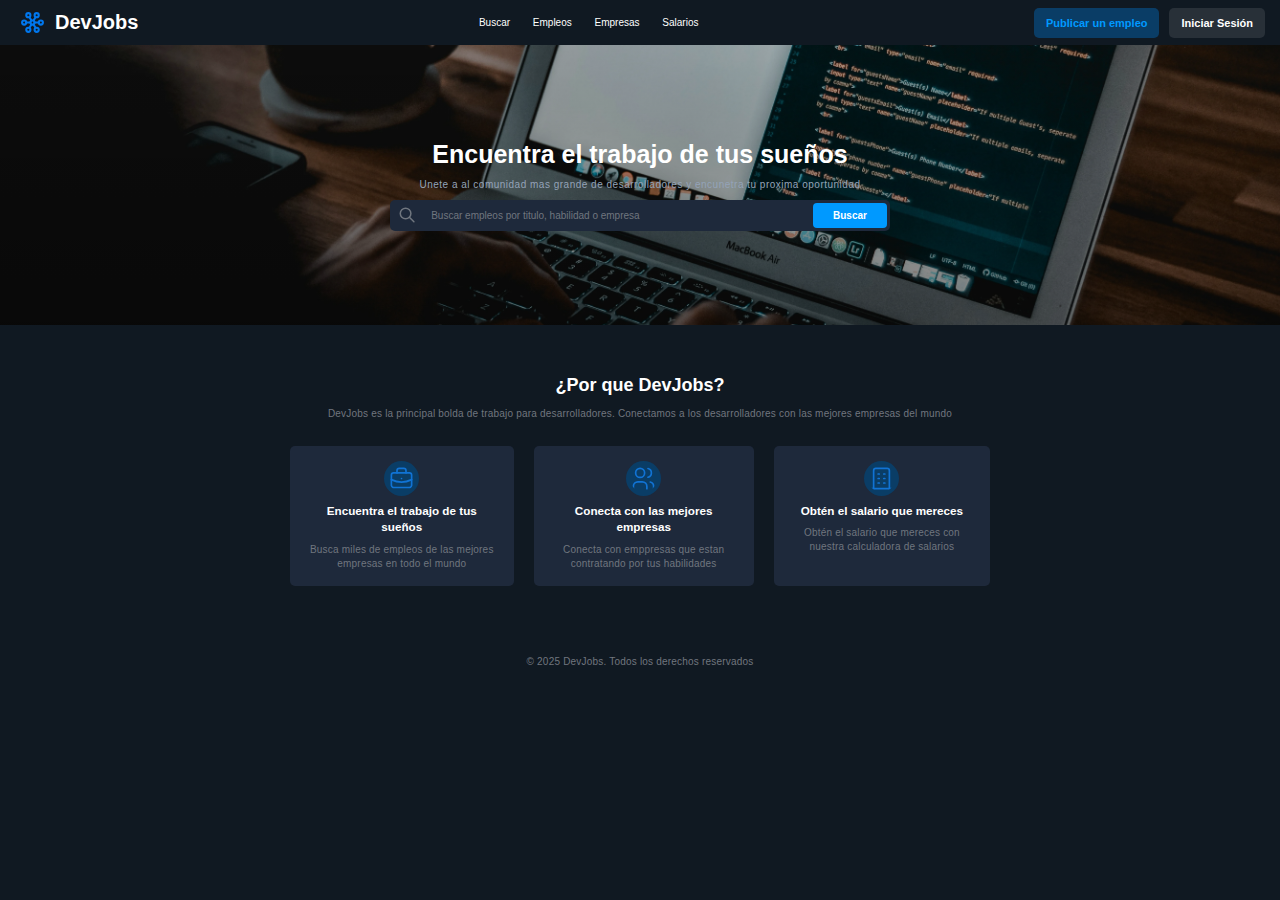
<file: index.html>
<!DOCTYPE html>
<html lang="es">
<head>
    <meta charset="UTF-8">
    <meta name="viewport" content="width=device-width, initial-scale=1.0">
    <title>DevJobs</title>
    <meta name="description" content="Encuentra las mejores ofertas de trabajo para desarrolladores">
    <link rel="stylesheet" href="./styles.css">
    <script type="module" src="./script.js"></script>
</head>
<body>
    <header class="header">
        <div class="header__left">

            <svg xmlns="http://www.w3.org/2000/svg" width="24" height="24" viewBox="0 0 24 24" fill="none" stroke="#0077ee" stroke-width="2" stroke-linecap="round" stroke-linejoin="round" class="icon icon-tabler icons-tabler-outline icon-tabler-topology-star-3"><path stroke="none" d="M0 0h24v24H0z" fill="none"/><path d="M10 19a2 2 0 1 0 -4 0a2 2 0 0 0 4 0z" /><path d="M18 5a2 2 0 1 0 -4 0a2 2 0 0 0 4 0z" /><path d="M10 5a2 2 0 1 0 -4 0a2 2 0 0 0 4 0z" /><path d="M6 12a2 2 0 1 0 -4 0a2 2 0 0 0 4 0z" /><path d="M18 19a2 2 0 1 0 -4 0a2 2 0 0 0 4 0z" /><path d="M14 12a2 2 0 1 0 -4 0a2 2 0 0 0 4 0z" /><path d="M22 12a2 2 0 1 0 -4 0a2 2 0 0 0 4 0z" /><path d="M6 12h4" /><path d="M14 12h4" /><path d="M15 7l-2 3" /><path d="M9 7l2 3" /><path d="M11 14l-2 3" /><path d="M13 14l2 3" /></svg>
            <h1 class="header__logo">DevJobs</h1>

        </div>


        <nav class="header__nav">
            <a href="">Buscar</a>
            <a href="">Empleos</a>
            <a href="">Empresas</a>
            <a href="">Salarios</a>
        </nav>

        <div class="header__right">
            <a class="header__btn-publish btn-primary" href="">Publicar un empleo</a>
            <a class="header__btn-login btn-primary" href="">Iniciar Sesión</a>
        </div>
    </header>  
    <main class="main-content">
        <section class="home">
            <section class="hero">
                <img src="./images/background.webp" alt="person typing code" width="200">
                <h2 class="hero__title">Encuentra el trabajo de tus sueños</h2>
                <p class="hero__subtitle">Unete a al comunidad mas grande de desarrolladores y encunetra tu proxima oportunidad</p>
                <form class="hero__form" role="search">
                    <svg xmlns="http://www.w3.org/2000/svg" width="24" height="24" viewBox="0 0 24 24" fill="none" stroke="currentColor" stroke-width="2" stroke-linecap="round" stroke-linejoin="round" class="icon icon-tabler icons-tabler-outline icon-tabler-search"><path stroke="none" d="M0 0h24v24H0z" fill="none"/><path d="M10 10m-7 0a7 7 0 1 0 14 0a7 7 0 1 0 -14 0" /><path d="M21 21l-6 -6" /></svg>
    
                    <input class="hero__input" type="text" placeholder="Buscar empleos por titulo, habilidad o empresa">
    
                    <button class="hero__button btn-primary" type="submit">Buscar</button>
                </form>
            </section>
    
            <section class="section">
                <header class="section__header">
                    <h2 class="section__title">¿Por que DevJobs?</h2>
                    <p class="section__subtitle">DevJobs es la principal bolda de trabajo para desarrolladores. Conectamos a los desarrolladores con las mejores empresas del mundo</p>
                </header>
                
                <footer class="section__footer">
    
                    <article class="section__article">
                        <svg xmlns="http://www.w3.org/2000/svg" width="24" height="24" viewBox="0 0 24 24" fill="none" stroke="currentColor" stroke-width="1.5" stroke-linecap="round" stroke-linejoin="round" class="icon icon-tabler icons-tabler-outline icon-tabler-briefcase"><path stroke="none" d="M0 0h24v24H0z" fill="none"/><path d="M3 7m0 2a2 2 0 0 1 2 -2h14a2 2 0 0 1 2 2v9a2 2 0 0 1 -2 2h-14a2 2 0 0 1 -2 -2z" /><path d="M8 7v-2a2 2 0 0 1 2 -2h4a2 2 0 0 1 2 2v2" /><path d="M12 12l0 .01" /><path d="M3 13a20 20 0 0 0 18 0" /></svg>
                        <h3 class="section__article-title">Encuentra el trabajo de tus sueños</h3>
                        <p class="section__article-text">Busca miles de empleos de las mejores empresas en todo el mundo</p>
                    </article>
    
                    <article class="section__article">
                        <svg xmlns="http://www.w3.org/2000/svg" width="24" height="24" viewBox="0 0 24 24" fill="none" stroke="currentColor" stroke-width="1.5" stroke-linecap="round" stroke-linejoin="round" class="icon icon-tabler icons-tabler-outline icon-tabler-users"><path stroke="none" d="M0 0h24v24H0z" fill="none"/><path d="M9 7m-4 0a4 4 0 1 0 8 0a4 4 0 1 0 -8 0" /><path d="M3 21v-2a4 4 0 0 1 4 -4h4a4 4 0 0 1 4 4v2" /><path d="M16 3.13a4 4 0 0 1 0 7.75" /><path d="M21 21v-2a4 4 0 0 0 -3 -3.85" /></svg>
                        <h3 class="section__article-title">Conecta con las mejores empresas</h3>
                        <p class="section__article-text">Conecta con emppresas que estan contratando por tus habilidades</p>
                    </article>
    
                    <article class="section__article">
                        <svg xmlns="http://www.w3.org/2000/svg" width="24" height="24" viewBox="0 0 24 24" fill="none" stroke="currentColor" stroke-width="1.5" stroke-linecap="round" stroke-linejoin="round" class="icon icon-tabler icons-tabler-outline icon-tabler-building"><path stroke="none" d="M0 0h24v24H0z" fill="none"/><path d="M3 21l18 0" /><path d="M9 8l1 0" /><path d="M9 12l1 0" /><path d="M9 16l1 0" /><path d="M14 8l1 0" /><path d="M14 12l1 0" /><path d="M14 16l1 0" /><path d="M5 21v-16a2 2 0 0 1 2 -2h10a2 2 0 0 1 2 2v16" /></svg>
                        <h3 class="section__article-title">Obtén el salario que mereces</h3>
                        <p class="section__article-text">Obtén el salario que mereces con nuestra calculadora de salarios</p>
                    </article>
                </footer>
            </section>
        </section>
    </main>   
    <footer class="footer">
        <p class="footer__text">&copy; 2025 DevJobs. Todos los derechos reservados</p>
    </footer>     
</body>
</html>
</file>
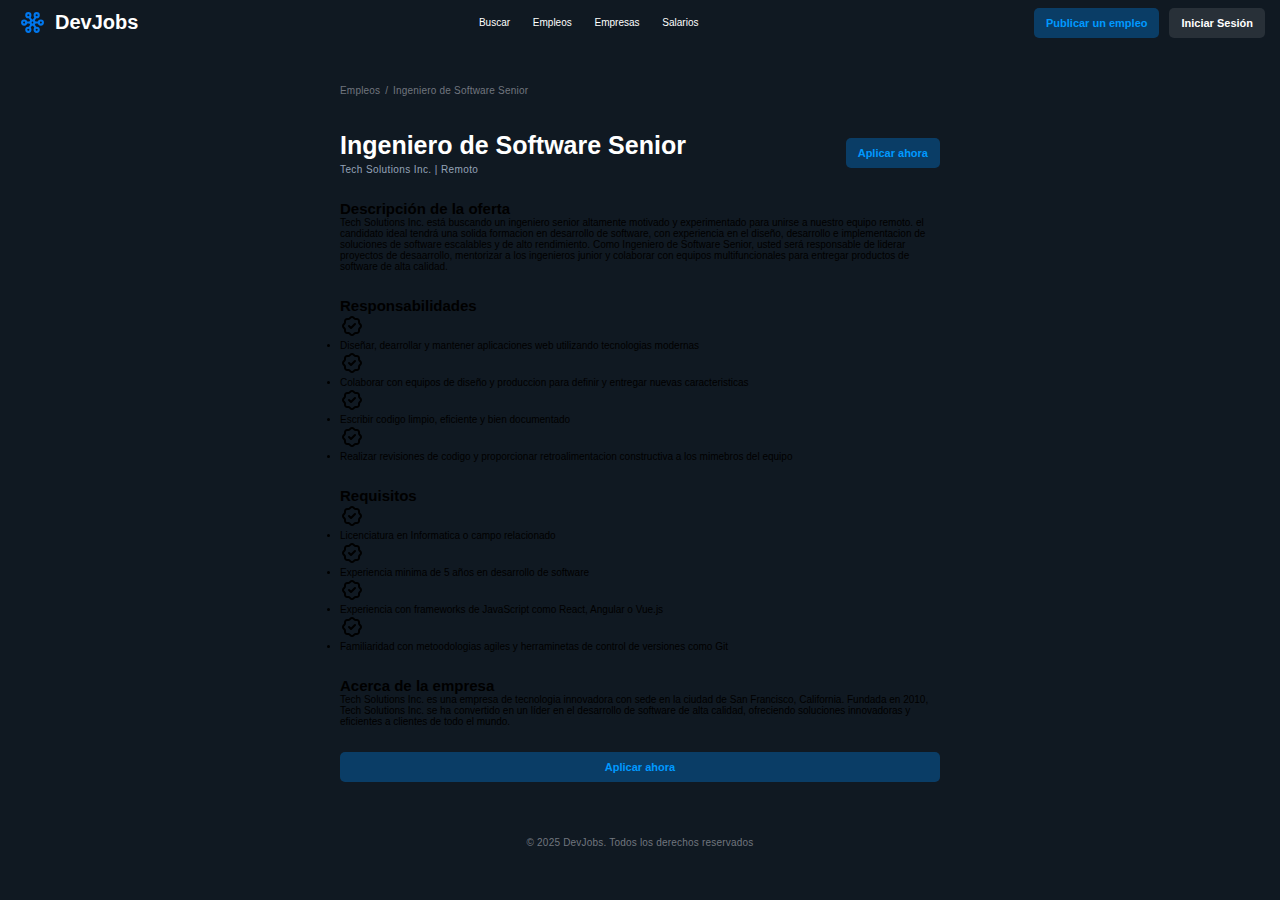
<file: OfferDetails.html>
<!DOCTYPE html>
<html lang="es">
<head>
    <meta charset="UTF-8">
    <meta name="viewport" content="width=device-width, initial-scale=1.0">
    <title>Detalles de la oferta</title>
    <meta name="description" content="Observa todos los detalles de la oferta de trabajo">
    <link rel="stylesheet" href="./styles.css">
    <script type="module" src="./script.js"></script>
</head>
<body>
    <header class="header">
        <div class="header__left">

            <svg xmlns="http://www.w3.org/2000/svg" width="24" height="24" viewBox="0 0 24 24" fill="none" stroke="#0077ee" stroke-width="2" stroke-linecap="round" stroke-linejoin="round" class="icon icon-tabler icons-tabler-outline icon-tabler-topology-star-3"><path stroke="none" d="M0 0h24v24H0z" fill="none"/><path d="M10 19a2 2 0 1 0 -4 0a2 2 0 0 0 4 0z" /><path d="M18 5a2 2 0 1 0 -4 0a2 2 0 0 0 4 0z" /><path d="M10 5a2 2 0 1 0 -4 0a2 2 0 0 0 4 0z" /><path d="M6 12a2 2 0 1 0 -4 0a2 2 0 0 0 4 0z" /><path d="M18 19a2 2 0 1 0 -4 0a2 2 0 0 0 4 0z" /><path d="M14 12a2 2 0 1 0 -4 0a2 2 0 0 0 4 0z" /><path d="M22 12a2 2 0 1 0 -4 0a2 2 0 0 0 4 0z" /><path d="M6 12h4" /><path d="M14 12h4" /><path d="M15 7l-2 3" /><path d="M9 7l2 3" /><path d="M11 14l-2 3" /><path d="M13 14l2 3" /></svg>
            <h1 class="header__logo">DevJobs</h1>

        </div>


        <nav class="header__nav">
            <a href="">Buscar</a>
            <a href="">Empleos</a>
            <a href="">Empresas</a>
            <a href="">Salarios</a>
        </nav>

        <div class="header__right">
            <a class="header__btn-publish btn-primary" href="">Publicar un empleo</a>
            <a class="header__btn-login btn-primary" href="">Iniciar Sesión</a>
        </div>
    </header> 
    <main class="offer-details">
        <section class="content">
            <div class="path">
                <a href="">Empleos</a>
                <span>/</span>
                <a href="">Ingeniero de Software Senior</a>
            </div>
            <div class="offer-details__container">
                <section class="offer-header">
                    <div class="offer-header__container">
                        <h1 class="offer-header__title">Ingeniero de Software Senior</h1>
                        <p class="offer-header__subtitle">Tech Solutions Inc. | Remoto
                        </p>
                    </div>
                    <button class="offer-header__btn btn-primary">Aplicar ahora</button>
                </section>
                <section class="offer-description">
                    <h2 class="offer-description__title">Descripción de la oferta</h2>
                    <p class="offer-description__text">Tech Solutions Inc. está buscando un ingeniero senior altamente motivado y experimentado para unirse a nuestro equipo remoto. el candidato ideal tendrá una solida formacion en desarrollo de software, con experiencia en el diseño, desarrollo e implementacion de soluciones de software escalables y de alto rendimiento. Como Ingeniero de Software Senior, usted será responsable de liderar proyectos de desaarrollo, mentorizar a los ingenieros junior y colaborar con equipos multifuncionales para entregar productos de software de alta calidad.</p>
                </section>
                <section class="offer-duties">
                    <h2 class="offer-duties__title">Responsabilidades</h2>
                    <ul class="offer-duties__list">
                        <svg xmlns="http://www.w3.org/2000/svg" width="24" height="24" viewBox="0 0 24 24" fill="none" stroke="currentColor" stroke-width="2" stroke-linecap="round" stroke-linejoin="round" class="icon icon-tabler icons-tabler-outline icon-tabler-rosette-discount-check"><path stroke="none" d="M0 0h24v24H0z" fill="none"/><path d="M5 7.2a2.2 2.2 0 0 1 2.2 -2.2h1a2.2 2.2 0 0 0 1.55 -.64l.7 -.7a2.2 2.2 0 0 1 3.12 0l.7 .7c.412 .41 .97 .64 1.55 .64h1a2.2 2.2 0 0 1 2.2 2.2v1c0 .58 .23 1.138 .64 1.55l.7 .7a2.2 2.2 0 0 1 0 3.12l-.7 .7a2.2 2.2 0 0 0 -.64 1.55v1a2.2 2.2 0 0 1 -2.2 2.2h-1a2.2 2.2 0 0 0 -1.55 .64l-.7 .7a2.2 2.2 0 0 1 -3.12 0l-.7 -.7a2.2 2.2 0 0 0 -1.55 -.64h-1a2.2 2.2 0 0 1 -2.2 -2.2v-1a2.2 2.2 0 0 0 -.64 -1.55l-.7 -.7a2.2 2.2 0 0 1 0 -3.12l.7 -.7a2.2 2.2 0 0 0 .64 -1.55v-1" /><path d="M9 12l2 2l4 -4" /></svg>
                        <li class="offer-duties__item">Diseñar, dearrollar y mantener aplicaciones web utilizando tecnologias modernas</li>
                        <svg xmlns="http://www.w3.org/2000/svg" width="24" height="24" viewBox="0 0 24 24" fill="none" stroke="currentColor" stroke-width="2" stroke-linecap="round" stroke-linejoin="round" class="icon icon-tabler icons-tabler-outline icon-tabler-rosette-discount-check"><path stroke="none" d="M0 0h24v24H0z" fill="none"/><path d="M5 7.2a2.2 2.2 0 0 1 2.2 -2.2h1a2.2 2.2 0 0 0 1.55 -.64l.7 -.7a2.2 2.2 0 0 1 3.12 0l.7 .7c.412 .41 .97 .64 1.55 .64h1a2.2 2.2 0 0 1 2.2 2.2v1c0 .58 .23 1.138 .64 1.55l.7 .7a2.2 2.2 0 0 1 0 3.12l-.7 .7a2.2 2.2 0 0 0 -.64 1.55v1a2.2 2.2 0 0 1 -2.2 2.2h-1a2.2 2.2 0 0 0 -1.55 .64l-.7 .7a2.2 2.2 0 0 1 -3.12 0l-.7 -.7a2.2 2.2 0 0 0 -1.55 -.64h-1a2.2 2.2 0 0 1 -2.2 -2.2v-1a2.2 2.2 0 0 0 -.64 -1.55l-.7 -.7a2.2 2.2 0 0 1 0 -3.12l.7 -.7a2.2 2.2 0 0 0 .64 -1.55v-1" /><path d="M9 12l2 2l4 -4" /></svg>
                        <li class="offer-duties__item">Colaborar con equipos de diseño y produccion para definir y entregar nuevas caracteristicas</li>
                        <svg xmlns="http://www.w3.org/2000/svg" width="24" height="24" viewBox="0 0 24 24" fill="none" stroke="currentColor" stroke-width="2" stroke-linecap="round" stroke-linejoin="round" class="icon icon-tabler icons-tabler-outline icon-tabler-rosette-discount-check"><path stroke="none" d="M0 0h24v24H0z" fill="none"/><path d="M5 7.2a2.2 2.2 0 0 1 2.2 -2.2h1a2.2 2.2 0 0 0 1.55 -.64l.7 -.7a2.2 2.2 0 0 1 3.12 0l.7 .7c.412 .41 .97 .64 1.55 .64h1a2.2 2.2 0 0 1 2.2 2.2v1c0 .58 .23 1.138 .64 1.55l.7 .7a2.2 2.2 0 0 1 0 3.12l-.7 .7a2.2 2.2 0 0 0 -.64 1.55v1a2.2 2.2 0 0 1 -2.2 2.2h-1a2.2 2.2 0 0 0 -1.55 .64l-.7 .7a2.2 2.2 0 0 1 -3.12 0l-.7 -.7a2.2 2.2 0 0 0 -1.55 -.64h-1a2.2 2.2 0 0 1 -2.2 -2.2v-1a2.2 2.2 0 0 0 -.64 -1.55l-.7 -.7a2.2 2.2 0 0 1 0 -3.12l.7 -.7a2.2 2.2 0 0 0 .64 -1.55v-1" /><path d="M9 12l2 2l4 -4" /></svg>
                        <li class="offer-duties__item">Escribir codigo limpio, eficiente y bien documentado</li>
                        <svg xmlns="http://www.w3.org/2000/svg" width="24" height="24" viewBox="0 0 24 24" fill="none" stroke="currentColor" stroke-width="2" stroke-linecap="round" stroke-linejoin="round" class="icon icon-tabler icons-tabler-outline icon-tabler-rosette-discount-check"><path stroke="none" d="M0 0h24v24H0z" fill="none"/><path d="M5 7.2a2.2 2.2 0 0 1 2.2 -2.2h1a2.2 2.2 0 0 0 1.55 -.64l.7 -.7a2.2 2.2 0 0 1 3.12 0l.7 .7c.412 .41 .97 .64 1.55 .64h1a2.2 2.2 0 0 1 2.2 2.2v1c0 .58 .23 1.138 .64 1.55l.7 .7a2.2 2.2 0 0 1 0 3.12l-.7 .7a2.2 2.2 0 0 0 -.64 1.55v1a2.2 2.2 0 0 1 -2.2 2.2h-1a2.2 2.2 0 0 0 -1.55 .64l-.7 .7a2.2 2.2 0 0 1 -3.12 0l-.7 -.7a2.2 2.2 0 0 0 -1.55 -.64h-1a2.2 2.2 0 0 1 -2.2 -2.2v-1a2.2 2.2 0 0 0 -.64 -1.55l-.7 -.7a2.2 2.2 0 0 1 0 -3.12l.7 -.7a2.2 2.2 0 0 0 .64 -1.55v-1" /><path d="M9 12l2 2l4 -4" /></svg>
                        <li class="offer-duties__item">Realizar revisiones de codigo y proporcionar retroalimentacion constructiva a los mimebros del equipo</li>
                    </ul>
                </section>
                <section class="offer-requirements">
                    <h2 class="offer-requirements__title">Requisitos</h2>
                    <ul class="offer-requirements__list">
                        <svg xmlns="http://www.w3.org/2000/svg" width="24" height="24" viewBox="0 0 24 24" fill="none" stroke="currentColor" stroke-width="2" stroke-linecap="round" stroke-linejoin="round" class="icon icon-tabler icons-tabler-outline icon-tabler-rosette-discount-check"><path stroke="none" d="M0 0h24v24H0z" fill="none"/><path d="M5 7.2a2.2 2.2 0 0 1 2.2 -2.2h1a2.2 2.2 0 0 0 1.55 -.64l.7 -.7a2.2 2.2 0 0 1 3.12 0l.7 .7c.412 .41 .97 .64 1.55 .64h1a2.2 2.2 0 0 1 2.2 2.2v1c0 .58 .23 1.138 .64 1.55l.7 .7a2.2 2.2 0 0 1 0 3.12l-.7 .7a2.2 2.2 0 0 0 -.64 1.55v1a2.2 2.2 0 0 1 -2.2 2.2h-1a2.2 2.2 0 0 0 -1.55 .64l-.7 .7a2.2 2.2 0 0 1 -3.12 0l-.7 -.7a2.2 2.2 0 0 0 -1.55 -.64h-1a2.2 2.2 0 0 1 -2.2 -2.2v-1a2.2 2.2 0 0 0 -.64 -1.55l-.7 -.7a2.2 2.2 0 0 1 0 -3.12l.7 -.7a2.2 2.2 0 0 0 .64 -1.55v-1" /><path d="M9 12l2 2l4 -4" /></svg>
                        <li class="offer-requirements__item">Licenciatura en Informatica o campo relacionado</li>
                        <svg xmlns="http://www.w3.org/2000/svg" width="24" height="24" viewBox="0 0 24 24" fill="none" stroke="currentColor" stroke-width="2" stroke-linecap="round" stroke-linejoin="round" class="icon icon-tabler icons-tabler-outline icon-tabler-rosette-discount-check"><path stroke="none" d="M0 0h24v24H0z" fill="none"/><path d="M5 7.2a2.2 2.2 0 0 1 2.2 -2.2h1a2.2 2.2 0 0 0 1.55 -.64l.7 -.7a2.2 2.2 0 0 1 3.12 0l.7 .7c.412 .41 .97 .64 1.55 .64h1a2.2 2.2 0 0 1 2.2 2.2v1c0 .58 .23 1.138 .64 1.55l.7 .7a2.2 2.2 0 0 1 0 3.12l-.7 .7a2.2 2.2 0 0 0 -.64 1.55v1a2.2 2.2 0 0 1 -2.2 2.2h-1a2.2 2.2 0 0 0 -1.55 .64l-.7 .7a2.2 2.2 0 0 1 -3.12 0l-.7 -.7a2.2 2.2 0 0 0 -1.55 -.64h-1a2.2 2.2 0 0 1 -2.2 -2.2v-1a2.2 2.2 0 0 0 -.64 -1.55l-.7 -.7a2.2 2.2 0 0 1 0 -3.12l.7 -.7a2.2 2.2 0 0 0 .64 -1.55v-1" /><path d="M9 12l2 2l4 -4" /></svg>
                        <li class="offer-requirements__item">Experiencia minima de 5 años en desarrollo de software</li>
                        <svg xmlns="http://www.w3.org/2000/svg" width="24" height="24" viewBox="0 0 24 24" fill="none" stroke="currentColor" stroke-width="2" stroke-linecap="round" stroke-linejoin="round" class="icon icon-tabler icons-tabler-outline icon-tabler-rosette-discount-check"><path stroke="none" d="M0 0h24v24H0z" fill="none"/><path d="M5 7.2a2.2 2.2 0 0 1 2.2 -2.2h1a2.2 2.2 0 0 0 1.55 -.64l.7 -.7a2.2 2.2 0 0 1 3.12 0l.7 .7c.412 .41 .97 .64 1.55 .64h1a2.2 2.2 0 0 1 2.2 2.2v1c0 .58 .23 1.138 .64 1.55l.7 .7a2.2 2.2 0 0 1 0 3.12l-.7 .7a2.2 2.2 0 0 0 -.64 1.55v1a2.2 2.2 0 0 1 -2.2 2.2h-1a2.2 2.2 0 0 0 -1.55 .64l-.7 .7a2.2 2.2 0 0 1 -3.12 0l-.7 -.7a2.2 2.2 0 0 0 -1.55 -.64h-1a2.2 2.2 0 0 1 -2.2 -2.2v-1a2.2 2.2 0 0 0 -.64 -1.55l-.7 -.7a2.2 2.2 0 0 1 0 -3.12l.7 -.7a2.2 2.2 0 0 0 .64 -1.55v-1" /><path d="M9 12l2 2l4 -4" /></svg>
                        <li class="offer-requirements__item">Experiencia con frameworks de JavaScript como React, Angular o Vue.js</li>
                        <svg xmlns="http://www.w3.org/2000/svg" width="24" height="24" viewBox="0 0 24 24" fill="none" stroke="currentColor" stroke-width="2" stroke-linecap="round" stroke-linejoin="round" class="icon icon-tabler icons-tabler-outline icon-tabler-rosette-discount-check"><path stroke="none" d="M0 0h24v24H0z" fill="none"/><path d="M5 7.2a2.2 2.2 0 0 1 2.2 -2.2h1a2.2 2.2 0 0 0 1.55 -.64l.7 -.7a2.2 2.2 0 0 1 3.12 0l.7 .7c.412 .41 .97 .64 1.55 .64h1a2.2 2.2 0 0 1 2.2 2.2v1c0 .58 .23 1.138 .64 1.55l.7 .7a2.2 2.2 0 0 1 0 3.12l-.7 .7a2.2 2.2 0 0 0 -.64 1.55v1a2.2 2.2 0 0 1 -2.2 2.2h-1a2.2 2.2 0 0 0 -1.55 .64l-.7 .7a2.2 2.2 0 0 1 -3.12 0l-.7 -.7a2.2 2.2 0 0 0 -1.55 -.64h-1a2.2 2.2 0 0 1 -2.2 -2.2v-1a2.2 2.2 0 0 0 -.64 -1.55l-.7 -.7a2.2 2.2 0 0 1 0 -3.12l.7 -.7a2.2 2.2 0 0 0 .64 -1.55v-1" /><path d="M9 12l2 2l4 -4" /></svg>
                        <li class="offer-requirements__item">Familiaridad con metoodologias agiles y herraminetas de control de versiones como Git</li>
                    </ul>
                </section>
                <section class="offer-company">
                    <h2 class="offer-company__title">Acerca de la empresa</h2>
                    <p class="offer-company__text">Tech Solutions Inc. es una empresa de tecnologia innovadora con sede en la ciudad de San Francisco, California. Fundada en 2010, Tech Solutions Inc. se ha convertido en un líder en el desarrollo de software de alta calidad, ofreciendo soluciones innovadoras y eficientes a clientes de todo el mundo.</p>
                </section>
                <button class="offer__btn btn-primary">Aplicar ahora</button>
            </div>
        </section>
    </main>
    <footer class="footer">
        <p class="footer__text">&copy; 2025 DevJobs. Todos los derechos reservados</p>
    </footer>  
</body>
</html>
</file>
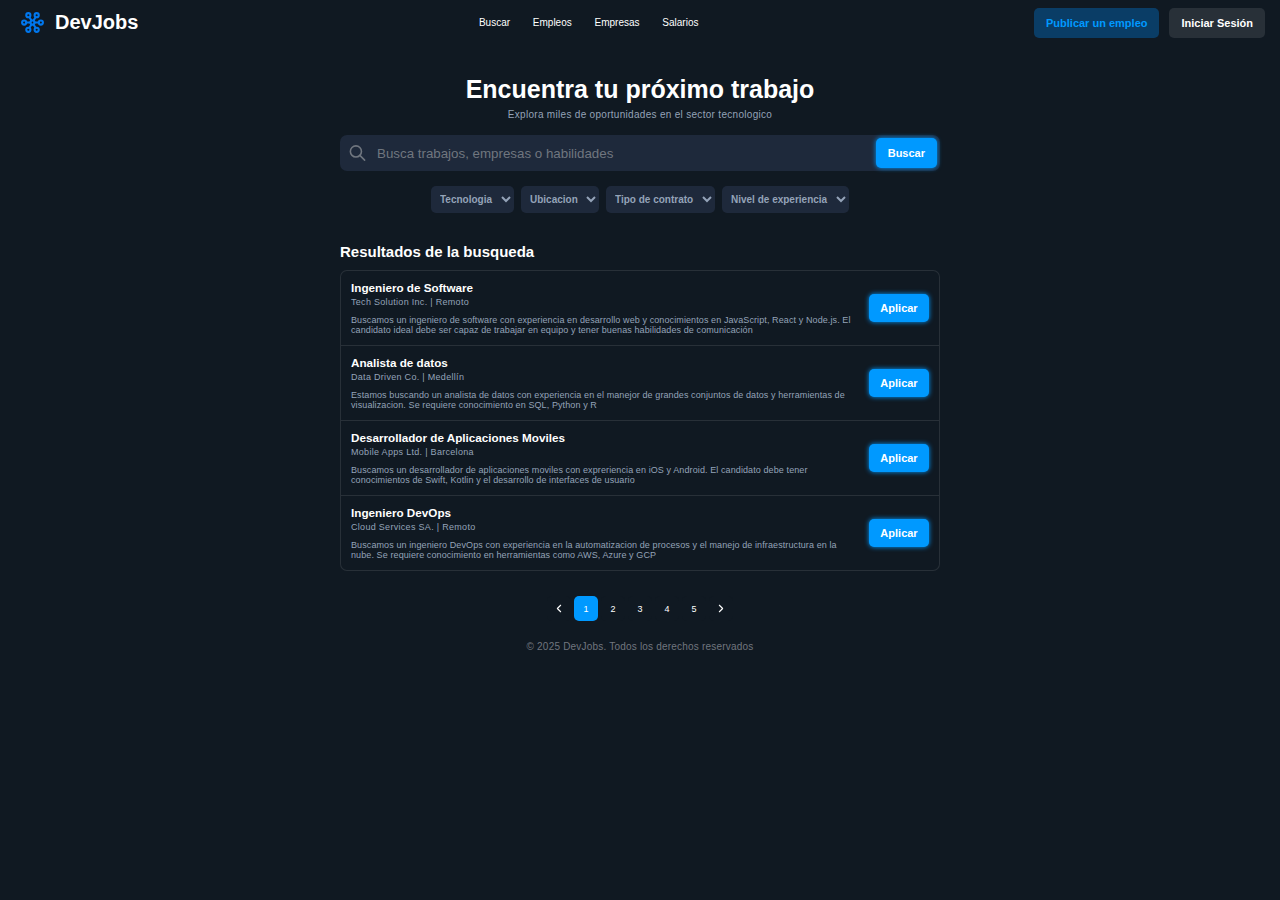
<file: SearchPage.html>
<!DOCTYPE html>
<html lang="es">
<head>
    <meta charset="UTF-8">
    <meta name="viewport" content="width=device-width, initial-scale=1.0">
    <title>Busqueda de ofertas de empleo</title>
    <meta name="description" content="Busca en miles de ofertas de empleo tu proxima oportunidad">
    <link rel="stylesheet" href="./styles.css">
    <script type="module" src="./script.js"></script>
</head>
<body>
    <header class="header">
         <div class="header__left">

            <svg xmlns="http://www.w3.org/2000/svg" width="24" height="24" viewBox="0 0 24 24" fill="none" stroke="#0077ee" stroke-width="2" stroke-linecap="round" stroke-linejoin="round" class="icon icon-tabler icons-tabler-outline icon-tabler-topology-star-3"><path stroke="none" d="M0 0h24v24H0z" fill="none"/><path d="M10 19a2 2 0 1 0 -4 0a2 2 0 0 0 4 0z" /><path d="M18 5a2 2 0 1 0 -4 0a2 2 0 0 0 4 0z" /><path d="M10 5a2 2 0 1 0 -4 0a2 2 0 0 0 4 0z" /><path d="M6 12a2 2 0 1 0 -4 0a2 2 0 0 0 4 0z" /><path d="M18 19a2 2 0 1 0 -4 0a2 2 0 0 0 4 0z" /><path d="M14 12a2 2 0 1 0 -4 0a2 2 0 0 0 4 0z" /><path d="M22 12a2 2 0 1 0 -4 0a2 2 0 0 0 4 0z" /><path d="M6 12h4" /><path d="M14 12h4" /><path d="M15 7l-2 3" /><path d="M9 7l2 3" /><path d="M11 14l-2 3" /><path d="M13 14l2 3" /></svg>
            <h1 class="header__logo">DevJobs</h1>

        </div>


        <nav class="header__nav">
            <a href="">Buscar</a>
            <a href="">Empleos</a>
            <a href="">Empresas</a>
            <a href="">Salarios</a>
        </nav>

        <div class="header__right">
            <a class="header__btn-publish btn-primary" href="">Publicar un empleo</a>
            <a class="header__btn-login btn-primary" href="">Iniciar Sesión</a>
        </div>
    </header>
    <main class="main-content">
        <section class="jobs-search">
            <section class="section">
                <h1 class="title">Encuentra tu próximo trabajo</h1>
                <p class="subtitle">Explora miles de oportunidades en el sector tecnologico</p>
                <form class="section__form" role="search">
                    <svg xmlns="http://www.w3.org/2000/svg" width="24" height="24" viewBox="0 0 24 24" fill="none" stroke="currentColor" stroke-width="2" stroke-linecap="round" stroke-linejoin="round" class="icon icon-tabler icons-tabler-outline icon-tabler-search"><path stroke="none" d="M0 0h24v24H0z" fill="none"/><path d="M10 10m-7 0a7 7 0 1 0 14 0a7 7 0 1 0 -14 0" /><path d="M21 21l-6 -6" />
                    </svg>

                    <input type="text" class="section__input" placeholder="Busca trabajos, empresas o habilidades">

                    <button class="section__button btn-primary" type="submit">Buscar</button>
                </form>
                <div class="filters__list">
                    <select class="filters__list-select" name="filters__list-tecno" id="tecno">
                        <option>Tecnologia</option>
                        <option value="js">JavaScript</option>
                        <option value="python">Python</option>
                        <option value="sql">SQL</option>
                        <option value="swift">Swift</option>
                        <option value="aws">AWS</option>
                    </select>
                    <select class="filters__list-select" name="filters__list-ubi" id="ubi">
                        <option value="">Ubicacion</option>
                    </select>
                    <select class="filters__list-select" name="filters__list-contract" id="contract">
                            <option value="">Tipo de contrato</option>
                    </select>
                    <select class="filters__list-select" name="filters__list-level" id="level">
                        <option value="">Nivel de experiencia</option>
                    </select>
                </div>
            </section>
            <section class="resultados__container">
                <h2 class="resultados__title">Resultados de la busqueda</h2>
                <div class="resultados__list">
                    <article class="resultados__article" data-tecno="js">
                        <h3 class="resultados__article-title">Ingeniero de Software</h3>
                        <p class="resultados__article-subtitle">Tech Solution Inc. | Remoto</p>
                        <p class="resultados__article-description">Buscamos un ingeniero de software con experiencia en desarrollo web y conocimientos en JavaScript, React y Node.js. El candidato ideal debe ser capaz de trabajar en equipo y tener buenas habilidades de comunicación</p>
                        <button class="resultados__article-btn btn-primary">Aplicar</button>
                    </article>
    
                    <article class="resultados__article" data-tecno="python sql">
                        <h3 class="resultados__article-title">Analista de datos</h3>
                        <p class="resultados__article-subtitle">Data Driven Co. | Medellín</p>
                        <p class="resultados__article-description">Estamos buscando un analista de datos con experiencia en el manejor de grandes conjuntos de datos y herramientas de visualizacion. Se requiere conocimiento en SQL, Python y R
                        </p>
                        <button class="resultados__article-btn btn-primary">Aplicar</button>
                    </article>
    
                    <article class="resultados__article" data-tecno="swift">
                        <h3 class="resultados__article-title">Desarrollador de Aplicaciones Moviles</h3>
                        <p class="resultados__article-subtitle">Mobile Apps Ltd. | Barcelona</p>
                        <p class="resultados__article-description">Buscamos un desarrollador de aplicaciones moviles con expreriencia en iOS y Android. El candidato debe tener conocimientos de Swift, Kotlin y el desarrollo de interfaces de usuario</p>
                        <button class="resultados__article-btn btn-primary">Aplicar</button>
                    </article>
    
                    <article class="resultados__article" data-tecno="aws">
                        <h3 class="resultados__article-title">Ingeniero DevOps</h3>
                        <p class="resultados__article-subtitle">Cloud Services SA. | Remoto</p>
                        <p class="resultados__article-description">Buscamos un ingeniero DevOps con experiencia en la automatizacion de procesos y el manejo de infraestructura en la nube. Se requiere conocimiento en herramientas como AWS, Azure y GCP</p>
                        <button class="resultados__article-btn btn-primary">Aplicar</button>
                    </article>
                </div>
            </section>
            <section class="pagination">
                <nav class="pagination__nav">
                    <a href="" class="pagination__btn">
                        <svg xmlns="http://www.w3.org/2000/svg" width="24" height="24" viewBox="0 0 24 24" fill="none" stroke="currentColor" stroke-width="2" stroke-linecap="round" stroke-linejoin="round" class="icon icon-tabler icons-tabler-outline icon-tabler-chevron-left"><path stroke="none" d="M0 0h24v24H0z" fill="none"/><path d="M15 6l-6 6l6 6" /></svg>
                    </a>
                    <a href="" class="pagination__btn is-active">1</a>
                    <a href="" class="pagination__btn">2</a>
                    <a href="" class="pagination__btn">3</a>
                    <a href="" class="pagination__btn">4</a>
                    <a href="" class="pagination__btn">5</a>
                    <a href="" class="pagination__btn">
                        <svg xmlns="http://www.w3.org/2000/svg" width="24" height="24" viewBox="0 0 24 24" fill="none" stroke="currentColor" stroke-width="2" stroke-linecap="round" stroke-linejoin="round" class="icon icon-tabler icons-tabler-outline icon-tabler-chevron-right"><path stroke="none" d="M0 0h24v24H0z" fill="none"/><path d="M9 6l6 6l-6 6" /></svg>
                    </a>
                </nav>
            </section>


        </section>
    </main>
    <footer class="footer">
        <p class="footer__text">&copy; 2025 DevJobs. Todos los derechos reservados</p>
    </footer>
</body>
</html>
</file>
<file: styles.css>
* {
    margin: 0;
    padding: 0;
    box-sizing: border-box;
}

:root {
    --primary: #1173d4;
    --primary-dark: #0a3d66;
    --primary-hover: #0d5ba8;
    --primary-light: #09f;
    --background: #101922;
    --text-primary: #fff;
    --text-secondary: #94a3b8;
    --text-muted: #70767f;
    --border: rgba(255, 255, 255, 0.1);
    --card-bg: #1e293b;
    --shadow: rgba(0, 0, 0, 0.3);
}

html {
    font-size: 62.5%;
    font-family: sans-serif;
}

body {
    background-color: var(--background);
}

.header {
    background-color: var(--background);
    display: flex;
    justify-content: space-between;
    align-items: center;
    padding: 0 1.5rem;
    height: 4.5rem;
}

.header__left {
    display: flex;
    justify-content: center;
    align-items: center;
    width: fit-content;
    padding: .5rem;
    gap: 1rem;
}

.header__left svg {
     height: 2.5rem;
     width: auto;
}

.header__logo {
    color: var(--text-primary);
    font-size: 2rem;
}

.header__nav a {
    color: var(--text-primary);
    text-decoration: none;
    margin: 0 1rem;

}

.header__right {
    display: flex;
    gap: 1rem;
}

.btn-primary {
    background-color: var(--primary-dark);
    color: var(--primary-light);
    text-decoration: none;
    font-size: 1.1rem;
    font-weight: 800;
    padding: .9rem 1.2rem;
    border-radius: .5rem;
    border: none;
    display: flex;
    justify-content: center;
    align-items: center;
    cursor: pointer;
}

.header__btn-login {
    color: var(--text-primary);
    background-color: var(--border);
}

.main-content {
    height: fit-content;
}

.home {
    .hero {
        background: linear-gradient(to top, rgba(0, 0, 0, 0.5), rgba(0, 0, 0, 0.3));
        inset: 0;
        height: 28rem;
        position: relative;
        display: flex;
        flex-direction: column;
        justify-content: center;
        align-items: center;
        gap: 1rem;
    }
    
    .hero img {
        width: 100%;
        height: 100%;
        position: absolute;
        object-fit: cover;
        object-position: center;
        z-index: -1;
    }
    
    .hero__title {
        color: var(--text-primary);
        font-size: 2.5rem;
        font-weight: 800;
    }
    
    .hero__subtitle {
        color: var(--text-secondary);
        font-size: 1rem;
        letter-spacing: .05rem;
        width: 60%;
        text-align: center;
    }
    
    .hero__form {
        display: flex;
        justify-content: space-between;
        align-items: center;
        gap: 1rem;
        width: 60%;
        background-color: var(--card-bg);
        padding: .3rem .3rem;
        border-radius: .5rem;
        max-width: 50rem;   
    }
    
    .hero__input {
        width: 100%;
        padding: 0.5rem;
        background-color: var(--card-bg);
        border: none;
        font-size: 1rem;
    }
    
    .hero__input::placeholder {
        color: var(--text-muted);
        font-size: 1rem;
    }
    
    .hero__input:focus {
        outline: none;
        color: var(--text-muted);
    
    }
    
    .hero__form svg {
        color: var(--text-muted);
        margin-left: .5rem;
    }
    
    .hero__button {
        color: var(--text-primary);
        background-color: var(--primary-light);
        border-radius: .4rem;
        border: none;
        width: 9rem;
        font-size: 1rem;
        font-weight: 800;
        cursor: pointer;
        height: 2.5rem;
    }
    
    .section {
        background-color: var(--background);
        padding: 5rem 0;
    }
    
    .section__header {
        display: flex;
        flex-direction: column;
        justify-content: center;
        align-items: center;
        gap: 1rem;
        margin-bottom: 2.5rem;
    }
    
    .section__title {
        color: var(--text-primary);
        text-align: center;
        font-size: 1.8rem;
    
    }
    
    .section__subtitle {
        color: var(--text-muted);
        font-size: 1rem;
        text-align: center;
        letter-spacing: .2px;
        width: 60%;
        line-height: 1.5;
    }    
    
    .section__footer {
        display: flex;
        justify-content: space-between;
        align-items: stretch;
        gap: 2rem;
        max-width: 60%;
        margin: 0 auto;
        max-width: 70rem;   
    }
    
    @media (width <= 640px) {
        
        .section__footer {
            flex-direction: column;
            margin: 0 4rem
        }
    }
    
    .section__article {
        background-color: var(--card-bg);
        display: flex;
        flex-direction: column;
        justify-content: start;
        align-items: center;
        gap: .7rem;
        padding: 1.5rem;
        border-radius: 5px;
    }
    
    .section__article svg {
        background-color: var(--primary-dark);
        width: 3.5rem;
        height: auto;
        padding: 4px;
        border-radius: 50%;
        color: var(--primary);
    }
    
    .section__article-title {
        color: var(--text-primary);
        text-align: center;
        line-height: 1.4;
    
    }
    
    .section__article-text {
        color: var(--text-muted);
        letter-spacing: .2px;
        line-height: 1.4;
        text-align: center;
        font-size: 1rem;
    }
    
}


.jobs-search {

    .section {
        display: flex;
        flex-direction: column;
        align-items: center;
        justify-content: center;
        gap: .5rem;
        padding: 3rem 0;
    }
    
    .title {
        color: var(--text-primary);
        font-size: 2.5rem;
        font-weight: 600;
    }

    .subtitle {
        color: var(--text-secondary);
        letter-spacing: .3px;
    }
    
    .section__form {
        background-color: var(--card-bg);
        display: flex;
        align-items: center;
        gap: 1rem;
        border-radius: .7rem;
        padding: .3rem;
        width: 80%;
        max-width: 60rem;
        margin: 1rem 0;
    }


    .section__input {
        flex: 1;
        background-color: var(--card-bg);
        border: none;
        color: var(--text-secondary)
    }

    .section__input::placeholder {
        color: var(--text-muted);
    }

    .section__input:focus {
        outline: none;
    }

    .section__button, .resultados__article-btn {
        background-color: var(--primary-light);
        color: var(--text-primary);
        box-shadow: 0 0 .5rem var(--primary-light);
        transform: scale(1);
        transition: transform .1s ease;
        transition: all .3s ease;
    }

    .section__button:hover, .resultados__article-btn:hover {
        background-color: var(--primary);
        color: var(--text-primary);
        box-shadow: 0 0 .5rem var(--primary);
    }

    .section__button:active, .resultados__article-btn:active {
        transform: scale(.95);
    }

    .section__form svg {
        color: var(--text-muted);
        padding-left: .5rem;
    }

    .filters__list{
        display: flex;
        justify-content: start;
        gap: .7rem;
    }

    .filters__list-select {
        background-color: var(--card-bg);
        color: var(--text-secondary);
        padding: .7rem .5rem;
        border-radius: .5rem;
        border: none;
        font-size: 1rem;
        font-weight: 600;
    }

    .filters__list-select:focus {
        outline: none;
    }

    .resultados__container {
        width: 70%;
        max-width: 60rem;
        margin: 0 auto;
        margin-bottom: 2.5rem;
    }

    .resultados__title {
        color: var(--text-primary);
    }

    .resultados__list {
        background-color: var(--background);
        border: 1px solid var(--border);
        border-radius: .7rem;
        margin: 1rem 0;
    }

    .resultados__article {
        border-bottom: 1px solid var(--border);
        padding: 1rem;
        display: grid;
        grid-template-columns: auto 6rem;
        align-items: center;
        column-gap: 1rem;
    }

    .resultados__list article:last-child {
        border-bottom: none;
    }

    .resultados__article-title {
        color: var(--text-primary);
        padding-bottom: .3rem;
    }

    .resultados__article-subtitle {
        color: var(--text-secondary);
        font-size: .9rem;
        letter-spacing: .3px;
        padding-bottom: .8rem
    }

    .resultados__article-description {
        color: var(--text-secondary);
        font-size: .9rem;
        letter-spacing: .1px;
    }

    .resultados__article-btn {
        grid-row: 1/4;
        grid-column-start: 2;
        height: 2.8rem;
    }

}

.pagination {
    width: 50%;
    margin: 0 auto;
    
    .pagination__nav {
        display: flex;
        justify-content: center;
        align-items: center;
        gap: .3rem;
    }

    .pagination__btn {
        background-color: var(--background);
        color: var(--text-primary);
        font-size: .9rem;
        text-decoration: none;
        height: 2.5rem;
        width: 2.4rem;
        border-radius: .5rem;
        display: flex;
        justify-content: center;
        align-items: center;
        cursor: pointer;

        &:hover, &:focus {
            background-color: var(--primary-light); 
            box-shadow: 0 0 .5rem var(--primary-light);
        }
        
        &:active {
            background-color: var(--primary-hover);
        }

        &.is-active {
            background-color: var(--primary-light);
            pointer-events: none;
        }
    }

    .pagination__btn svg {
        height: 1.3rem;
    }

    /* .pagination__btn:hover, .pagination__btn:focus{
        
    }

    .pagination__btn:active {
        
    } */
    
}

.offer-details {
    .content {
        width: 75%;
        max-width: 60rem;
        margin: 0 auto;
    }

    .path {
        color: var(--text-muted);
        display: flex;
        justify-content: start;
        align-items: center;
        gap: .5rem;
        padding-top: 4rem;
    }

    .path a {
        color: var(--text-muted);
        text-decoration: none;
        letter-spacing: .2px;

        &.is-active {
            color: var(--text-primary);
        }
    }

    .offer-details__container {
        display: flex;
        flex-direction: column;
        gap: 2.5rem;
        padding: 3.5rem 0;
    }

    .offer-header {
        display: flex;
        justify-content: space-between;
        align-items: center;
    }

    .offer-header__title {
        color: var(--text-primary);
        font-size: 2.5rem;
        padding-bottom: .4rem;
    }

    .offer-header__subtitle {
        color: var(--text-secondary);
        letter-spacing: .4px;
        

    }
}

.footer {
    background-color: var(--background);
}

.footer__text {
    color: var(--text-muted);
    letter-spacing: .2px;
    text-align: center;
    padding: 2rem;
}
</file>
